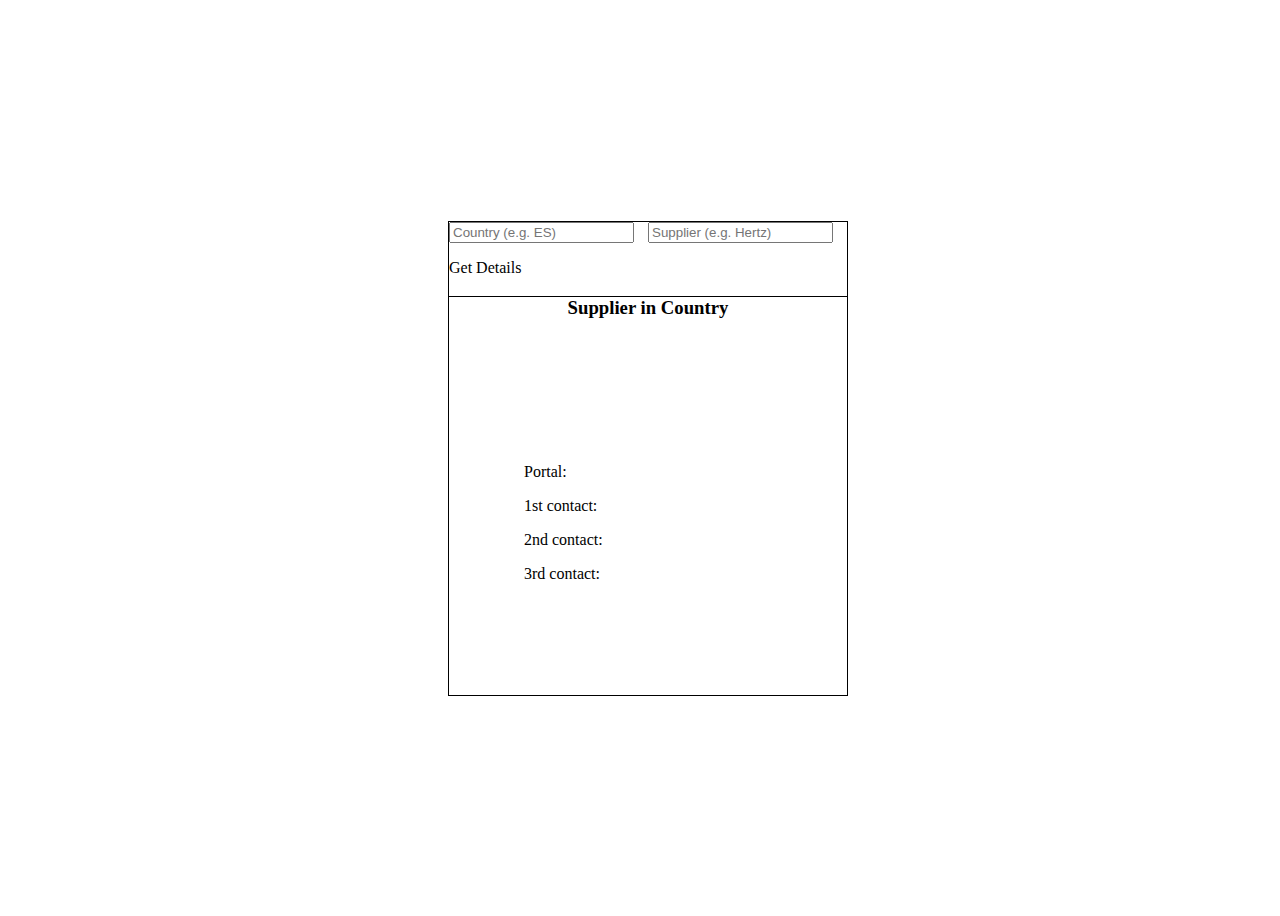
<file: PostEmail.html>
<!DOCTYPE html>
<html>
<head>
	<title>Resolution Support Contacts</title>
	<meta name="viewport" content="width=device-width, initial-scale=1.0">
	<link rel="stylesheet" type="text/css" href="PostEmail.css">
</head>
<body>

	<div id="layout">
		<div id="count">
			<input type="text" list="countries" id="country" placeholder="Country (e.g. ES)">
			<datalist id="countries">
				<option value="Cyprus (CY)">
				<option value="France (FR)">
				<option value="Germany (DE)">
				<option value="Greece (GR)">
				<option value="Ireland (IE)">
				<option value="Italy (IT)">
				<option value="Spain (ES)">
			</datalist>
			<p id="button">Get Details</p>
		</div>

		<div id="Supplier">
			<input type="text" list="suppliers" id="supplier" placeholder="Supplier (e.g. Hertz)">
			<datalist id="suppliers">
				<option value="Avis">
				<option value="Budget">
				<option value="Dollar">
				<option value="Easirent">
				<option value="Goldcar">
				<option value="SIXT">
				<option value="Thrifty">
			</datalist>
		</div>

		<div id="info">
			
			<div id="supplierInCountry">
				<h3 id="supincou">Supplier in Country</h3>
			</div>
			
			<div id="descriptors">
				<p>Portal:</p>
				<p>1st contact:</p>
				<p>2nd contact:</p>
				<p>3rd contact:</p>
			</div>

			<div id="supplierInfo">
				<p id="portal"></p>
				<p id="1st"></p>
				<p id="2nd"></p>
				<p id="3rd"></p>
			</div>
		</div>
	</div>

	<script type = "text/javascript" src="PostEmail.js"></script>
</body>
</html>
</file>
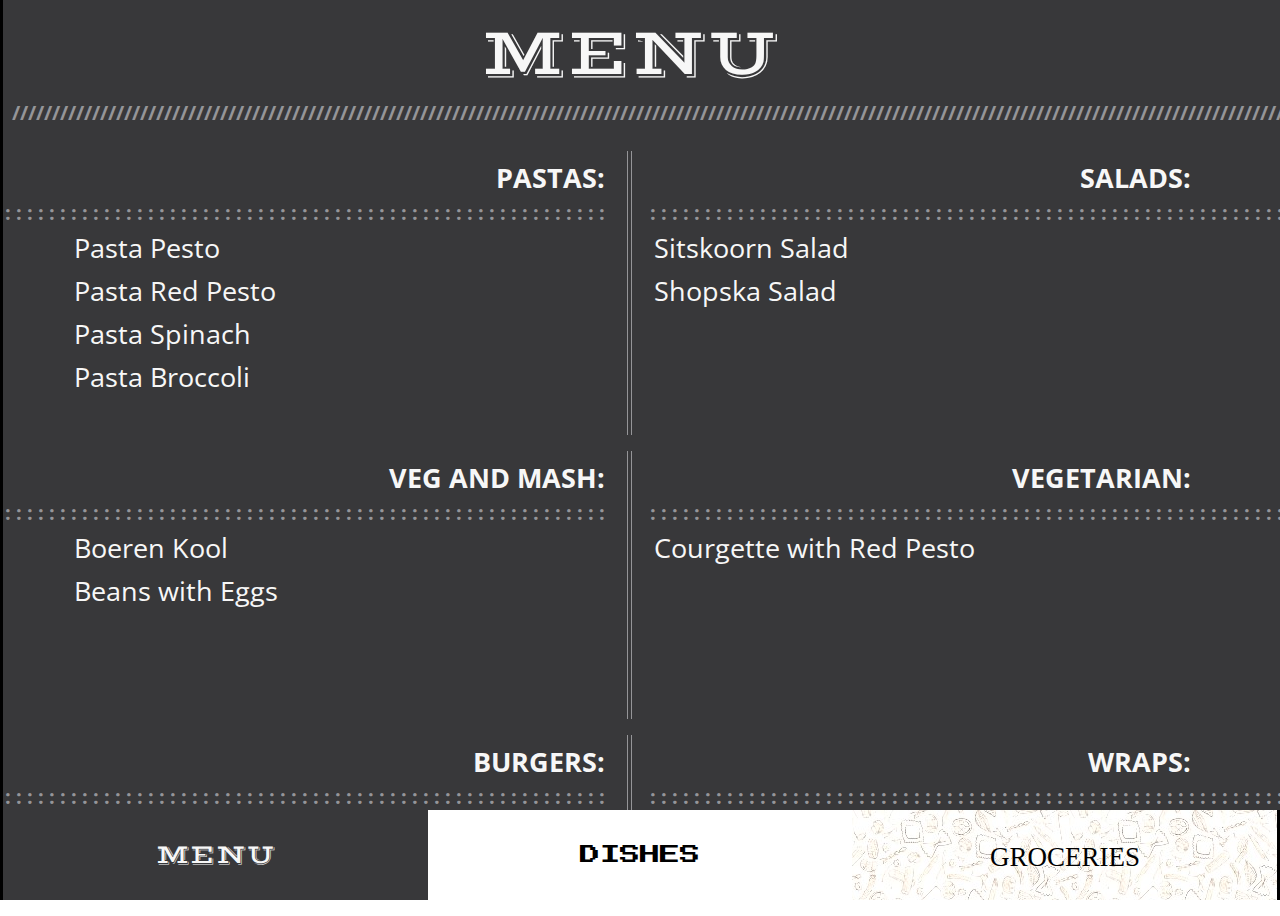
<file: Quicklist.html>
<!DOCTYPE html>
<html>
<head>
	<title>Quick List</title>
	<link rel="stylesheet" type="text/css" href="Quicklist.css">
	<link href="https://fonts.googleapis.com/css?family=Open+Sans+Condensed:300|Permanent+Marker|Press+Start+2P|Vast+Shadow&display=swap" rel="stylesheet">
	<meta name="viewport" content="width=device-width, initial-scale=1.0">
</head>
<body>
	<div id="screen">
		<div id="layout">
			<div id = "menu" class="tabcontent">
				<div id="men">
					<h1 id="header">MENU</h1>

					<p id="topdiv">////////////////////////////////////////////////////////////////////////////////////////////////////////////////////////////////////////////////////////////////</p>
						
					<ul id="pst"><strong class="sectionl">PASTAS:</strong>
						<li class="dividerleft">: : : : : : : : : : : : : : : : : : : : : : : : : : : : : : : : : : : : : : : : : : : : : : : : : : : : : : : : : : : : : : : : : : : :</li>
						<li class ="dsh" id="pp">Pasta Pesto</li>
						<li class ="dsh" id="prp">Pasta Red Pesto</li>
						<li class ="dsh" id="ps">Pasta Spinach</li>
						<li class ="dsh" id="pb">Pasta Broccoli</li>
					</ul>
					<ul id="slds"><strong class="sectionr">SALADS:</strong>
						<li class="dividerright">: : : : : : : : : : : : : : : : : : : : : : : : : : : : : : : : : : : : : : : : : : : : : : : : : : : : : : : : : : : : : : : : : : : : :</li>
						<li class ="dsh" id="ss">Sitskoorn Salad</li>
						<li class ="dsh" id="shs">Shopska Salad</li>
					</ul>
					<ul id="vnm"><strong class="sectionl">VEG AND MASH:</strong>
						<li class="dividerleft">: : : : : : : : : : : : : : : : : : : : : : : : : : : : : : : : : : : : : : : : : : : : : : : : : : : : : : : : : : : : : : : : : : : :</li>
						<li class ="dsh" id="bk">Boeren Kool</li>
						<li class ="dsh" id="eb">Beans with Eggs</li>
					</ul>
					<ul id="vg"><strong class="sectionr">VEGETARIAN:</strong>
						<li class="dividerright">: : : : : : : : : : : : : : : : : : : : : : : : : : : : : : : : : : : : : : : : : : : : : : : : : : : : : : : : : : : : : : : : : : : : :</li>
						<li class ="dsh" id="crp">Courgette with Red Pesto</li>
					</ul>
					<ul id="brgrs"><strong class="sectionl">BURGERS:</strong>
						<li class="dividerleft">: : : : : : : : : : : : : : : : : : : : : : : : : : : : : : : : : : : : : : : : : : : : : : : : : : : : : : : : : : : : : : : : : : : :</li>
					</ul>
					<ul id="wrps"><strong class="sectionr">WRAPS:</strong>
						<li class="dividerright">: : : : : : : : : : : : : : : : : : : : : : : : : : : : : : : : : : : : : : : : : : : : : : : : : : : : : : : : : : : : : : : : : : : : :</li>
					</ul>
				</div>
			</div>

			<div id="dishcontent" class="tabcontent">
				<div id = "dishlist">
					<h3 class="dishdivide">Welcome to Quicklist</h3>
					<p>You have chosen the following <br> dishes:</p>
					<p class="dishdivide">==============================</p>
					<ul id="dishlists"></ul>
					<p class="dishdivide">==============================</p>
					<p class="dishdivide">Thank you for using <br><br><strong>Quicklist</strong></p>
					<p class="dishdivide">Bon Appétit!</p>
				</div>
			</div>

			<div id="grocerycontent" class="tabcontent">
				<div id = "GroceryList">
					<h3>Vegetables:</h3>
					<ul class="ingr" id = "Veg"></ul>
					<h3>Condiments:</h3>
					<ul class="ingr" id = "Con"></ul>
					<h3>Dairy:</h3>
					<ul class="ingr" id = "Dai"></ul>
					<h3>Meat:</h3>
					<ul class="ingr" id = "Mea"></ul>
					<h3>Pastry:</h3>
					<ul class="ingr" id = "Pas"></ul>
				</div>
			</div>

			<div class="tab">
			  <button class="tablinks" onclick="openCity(event, 'menu')" id="menutab">MENU</button>
			  <button class="tablinks" onclick="openCity(event, 'dishcontent')" id="dishtab">DISHES</button>
			  <button class="tablinks" onclick="openCity(event,'grocerycontent')" id="grocerytab">GROCERIES</button>
			</div>
		</div>
	</div>

	<script type = "text/javascript" src="Quicklist.js"></script>
</body>
</html>
</file>
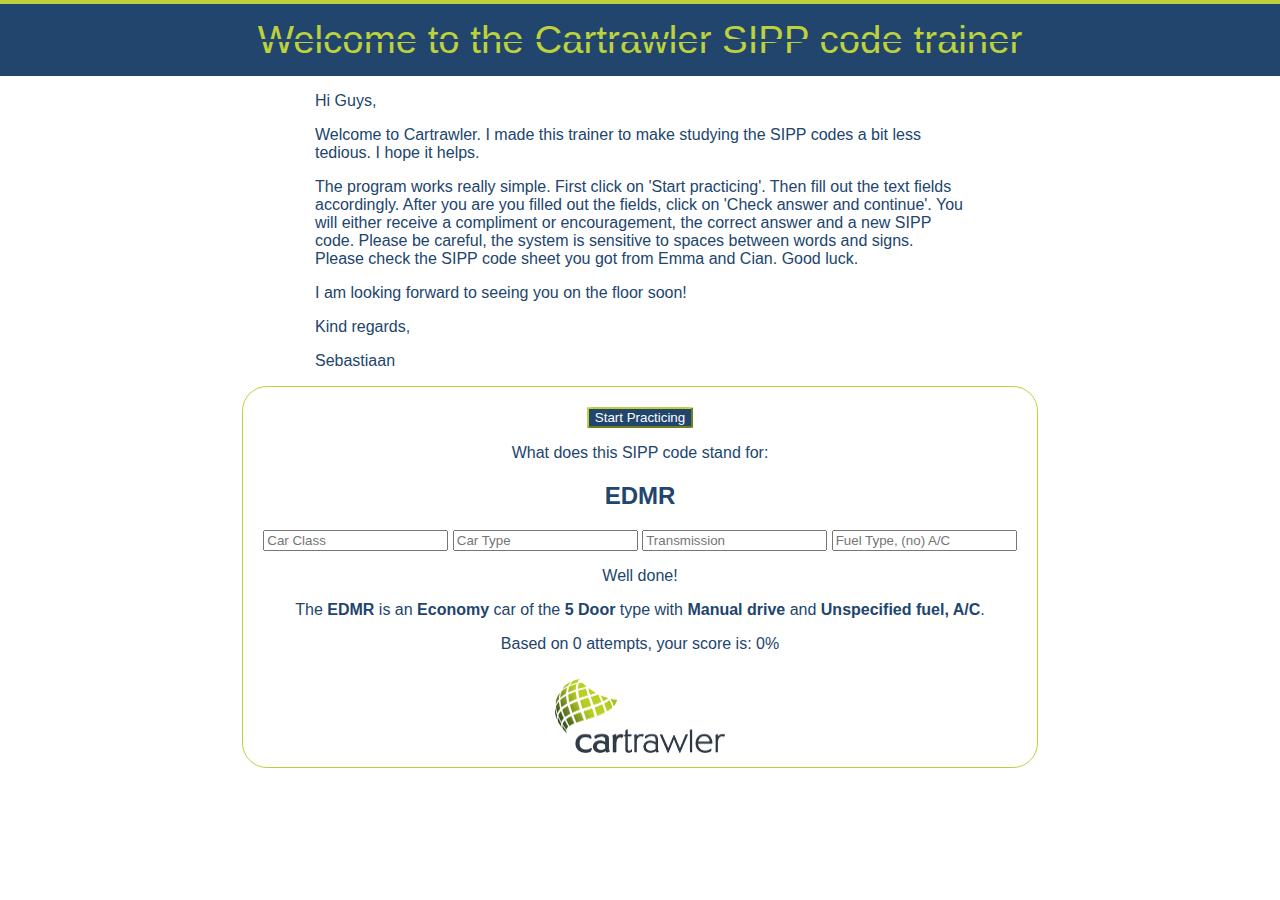
<file: SIPP.html>
<!DOCTYPE html>
<html>
<head>
	<title>SIPP code trainer</title>
	<link rel="stylesheet" type="text/css" href="SIPP.css">
	<meta name="viewport" content="width=device-widht, initial-scale=1.0">
</head>
<body>
	<h1>Welcome to the Cartrawler SIPP code trainer</h1>

	<div class = "IC">
		<div class = "intro">
			<p>Hi Guys,</p>
			<p>Welcome to Cartrawler. I made this trainer to make studying the SIPP codes a bit less tedious. I hope it helps.</p>
			<p>The program works really simple. First click on 'Start practicing'. Then fill out the text fields accordingly. After you are you filled out the fields, click on 'Check answer and continue'. You will either receive a compliment or encouragement, the correct answer and a new SIPP code. Please be careful, the system is sensitive to spaces between words and signs. Please check the SIPP code sheet you got from Emma and Cian. Good luck.</p>
			<p>I am looking forward to seeing you on the floor soon!</p>
			<p>Kind regards,</p>
			<p>Sebastiaan</p>
		</div>
	</div>

	<div class = "TC">
		<div class = "trainer">
			<button id="new">Start Practicing</button>

			<p>What does this SIPP code stand for:</p>
			<h2 id = sippcode>EDMR</h2>
			<p></p>
			<input type="text" name="Car Class" id="CC" placeholder="Car Class">
			<input type="text" name="Amount of doors" id="CD" placeholder="Car Type">
			<input type="text" name="Transmission Type" id="CT" placeholder="Transmission">
			<input type="text" name="Fuel and A/C" id="CF" placeholder="Fuel Type, (no) A/C">

			<p></p>
			
			<p id = answercheck>Well done!</p>
			<p id = correctanswer>The <strong>EDMR</strong> is an <strong>Economy</strong> car of the <strong>5 Door</strong> type with <strong>Manual drive</strong> and <strong>Unspecified fuel, A/C</strong>.</p>

			<p id = "score">Based on 0 attempts, your score is: 0%</p>

			<a href="https://bijsebas.github.io/SippCodeCheatSheet.html" target="_blank"><img class = "logo" src = "CTlogo.png"></a>
		</div>
	</div>

	<script type = "text/javascript" src="SIPP.js"></script>
</body>
</html>
</file>
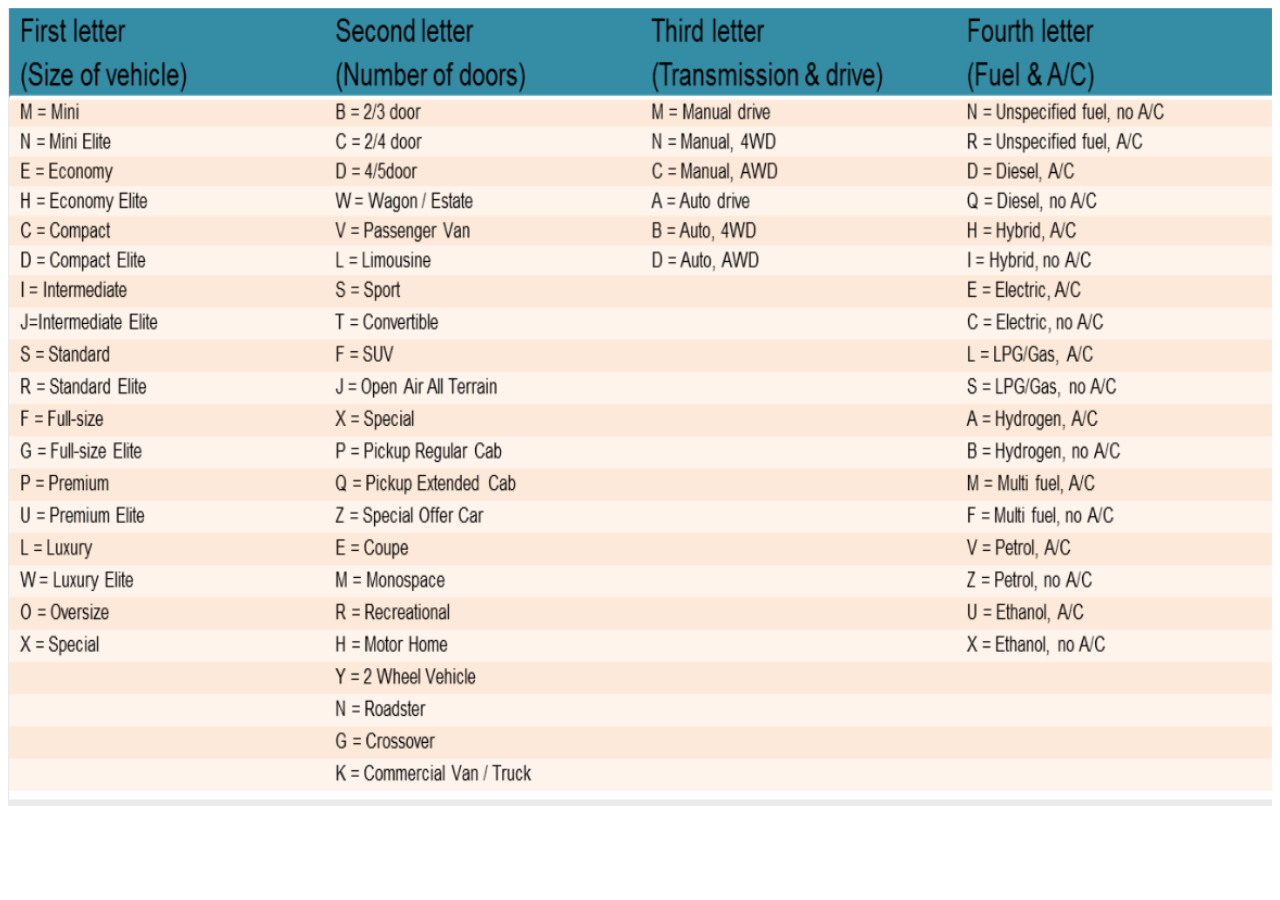
<file: SippCodeCheatSheet.html>
<!DOCTYPE html>
<html>
<head>
	<title>SIPP Code Cheat Sheet</title>
	<link rel="stylesheet" type="text/css" href="SCCS.css">
	<meta name="viewport" content="width=device-widht, initial-scale=1.0">
</head>
<body>
	<div class = "codes">
		<img src = "SippCodes.png">
	</div>
</body>
</html>
</file>
<file: PostEmail.css>
body {
	height:100vh;
	width:100vw;
	overflow:hidden;
}

#layout {
	height:100vh;
	width:100vw;
	display:grid;
	grid-template-columns:auto 200px 200px auto;
	grid-template-rows:auto 75px 400px auto;
}

#count {
	grid-column-start:2;
	grid-column-end:3;
	grid-row-start:2;
	grid-row-end:3;
	border:1px solid;
	border-bottom:0px;
	border-right:0px;
}

#Supplier {
	grid-column-start:3;
	grid-column-end:4;
	grid-row-start:2;
	grid-row-end:3;
	border:1px solid;
	border-bottom:0px;
	border-left:0px;
}

#info {
	grid-column-start:2;
	grid-column-end:4;
	grid-row-start:3;
	grid-row-end:4;
	border:1px solid;
	display:grid;
	grid-template-columns:50% 50%;
	grid-template-rows: 150px 250px;
}

#supplierInCountry {
	grid-row-start:1;
	grid-row-end:2;
	grid-column-start:1;
	grid-column-end:3;
	text-align: center;
}

#descriptors{
	grid-row-start:2;
	grid-row-end:3;
	grid-column-start:1;
	grid-column-end:2;
	padding-left: 75px;
}

#supplierInfo{
	grid-row-start:2;
	grid-row-end:3;
	grid-column-start:2;
	grid-column-end:3;
}

#button:hover {
	cursor:pointer;
}

#supincou {
	margin-top:0px;
}

#logo {
	width:30%;
	float:left;
	padding:10px;
	margin-top:0px;
}
</file>
<file: Quicklist.css>
/*General CSS*/

body {
	height:100vh;
	width:100vw;
	overflow:hidden;
}

#screen {
	position: absolute;
    top: 0; right: 0; bottom: 0; left: 0;
	padding:0px;
	height:100vh;
	width:100vw;
	display:flex;
	justify-content: center;
	align-items:center;
	background-color: black;
}

#layout {
	width:99.6vw;
	height:100vh;
}

li {
	list-style: none;
	padding: 0px;
	margin-left: 10px;
	width: max-content;
}

ul {
	padding-left: 5px;
	cursor: default;
}

::-webkit-scrollbar {
  width: 5px;
}

::-webkit-scrollbar-track {
  box-shadow: inset 0px 0px 0px white; 
  border-radius: 10px;
}

::-webkit-scrollbar-thumb {
  background: #cccccc; 
  border:solid;
  border-radius: 10px;
  border-width: 1px;
  border-color: #bbbbbb;
}

/*CSS for menu*/
#menu{
	padding: 0px;
	width: 100vw;
	border: none;
}

#men {
	font-family: 'Open Sans Condensed', sans-serif;
	display: grid;
	grid-template-columns: 49vw 49vw;
	grid-template-rows: 10vh 45px 300px 300px 300px;
	color:#F7F7F7;
	height: 90vh;
	width: 100vw;
	background-color: #38383A;
	overflow-y:scroll;
}

#men ul {
	padding-top: 7.5px;
	font-size: 3vh;
}

#men li {
	padding-top: 3px;
	padding-bottom: 3px;
}

.dsh{
	padding-left:0.5vw;
}

.dsh:hover {
	cursor: pointer;
	font-weight: bold;
}

.dsh:active {
	animation: fadeOutEffect 0.2s;
}

@keyframes fadeOutEffect {
  from {opacity: 1;}
  to {opacity: 0;}
}

#header {
	grid-column-start: 1;
	grid-column-end: 3;
	grid-row-start: 1;
	grid-row-end: 2;
	border: solid;
	border-width: 0px;
	margin-bottom:0px;
	margin-top: 0px;
	text-align: center;
	font-family: 'Vast Shadow', cursive;
	font-size: 7.5vh;
	font-weight: normal;
	height: 11.25vh;
	cursor: default;
	padding-top: 1.3vh;
}

#topdiv {
	grid-column-start: 1;
	grid-column-end: 3;
	grid-row-start: 2;
	grid-row-end: 3;
	font-family: 'Open Sans Condensed', sans-serif;
	text-align: center;
	font-size: 1.57vw;
	font-weight: bold;
	color:#959598;
	padding:1vh;
	margin:0px;
	cursor: default;
}

.sectionl{
	grid-row-start:1;
	grid-row-end:2;
	padding-right:1vw;
}

.sectionr{
	grid-row-start:1;
	grid-row-end:2;
}

.dividerleft {
	grid-row-start:2;
	grid-row-end:3;
	color:#959598;
	float: right;
	font-size: 1.57vw;
	font-weight: bold;
	overflow-x:hidden;
	margin-right:1vw;
}

.dividerright {
	grid-row-start:2;
	grid-row-end:3;
	color:#959598;
	float: left;
	font-size: 1.57vw;
	font-weight: bold;
	overflow-x: hidden;
	margin-left:1vw;
}

.item {
	grid-row-start:3;
	grid-row-end:4;
}

#pst {
	grid-column-start: 1;
	grid-column-end: 2;
	grid-row-start: 3;
	grid-row-end: 4;
	margin: 0px;
	margin-right:0.125vw;
	margin-top: 1.8vh;
	color:#F7F7F7;
	text-align: right;
	padding-right: 0.7vw;
	padding-left: 4.3vw;
	border-right: solid 0.1vw;
	border-color:#959598;
}

#slds {
	grid-column-start: 2;
	grid-column-end: 3;
	grid-row-start: 3;
	grid-row-end: 4;
	margin: 0px;
	margin-left: 0.125vw;
	margin-right: 0.125vw;
	margin-top: 1.8vh;
	color: #F7F7F7;
	text-align: right;
	padding-right: 5vw;
	border-left: solid 0.1vw;
	border-color:#959598;
}

#vnm {
	grid-column-start: 1;
	grid-column-end: 2;
	grid-row-start: 4;
	grid-row-end: 5;
	margin: 0px;
	margin-right:0.125vw;
	margin-top: 1.8vh;
	margin-bottom: 1.8vh;
	color:#F7F7F7;
	text-align: right;
	padding-right: 0.7vw;
	padding-left: 4.3vw;
	border-right: solid 0.1vw;
	border-color:#959598;
}

#vg {
	grid-column-start: 2;
	grid-column-end: 3;
	grid-row-start: 4;
	grid-row-end: 5;
	margin: 0px;
	margin-left: 0.125vw;
	margin-right: 0.125vw;
	margin-top: 1.8vh;
	margin-bottom: 1.8vh;
	color: #F7F7F7;
	text-align: right;
	padding-right: 5vw;
	border-left: solid 0.1vw;
	border-color:#959598;
}

#brgrs {
	grid-column-start: 1;
	grid-column-end: 2;
	grid-row-start: 5;
	grid-row-end: 6;
	margin: 0px;
	margin-right:0.125vw;
	margin-bottom: 1.8vh;
	color:#F7F7F7;
	text-align: right;
	padding-right: 0.7vw;
	padding-left: 4.3vw;
	border-right: solid 0.1vw;
	border-color:#959598;
}

#wrps {
	grid-column-start: 2;
	grid-column-end: 3;
	grid-row-start: 5;
	grid-row-end: 6;
	margin: 0px;
	margin-left: 0.125vw;
	margin-right: 0.125vw;
	margin-bottom: 1.8vh;
	color: #F7F7F7;
	text-align: right;
	padding-right: 5vw;
	border-left: solid 0.1vw;
	border-color:#959598;
}

/*CSS for list of chosen dishes*/

#dishcontent {
	padding:0px;
	width: 100vw;
	height:90vh;
	border: none;
	background-image:url("dishlistbg.jpg");
	background-size:cover;
	overflow-y: scroll;
	display:flex;
}

#dishlist {
	font-family: 'Press Start 2P', cursive;
	font-size:1.5vh;
	font-weight: lighter;
	background-color: white;
	padding-bottom: 15px;
	border-style: solid;
	border-width: 1.5px;
	width: 99.6vw;
	max-width: max-content;
	height: max-content;
	overflow-y: scroll;
	overflow-x: hidden;
	cursor: default;
	padding-top: 1vh;
	padding-left: 1vh;
	margin:0 auto;
	margin-top:5vh;
	margin-bottom:5vh;
	align-items: center;
}

.dishdivide {
	text-align: center;
}

#dishlists ul{
	margin: 0px;
	height: 0px;
	padding: 0px;
	margin-bottom: 7.5px;
}

#dishlists li {
	padding-top: 3px;
	padding-bottom: 3px;
	margin-left: 0px;
}

h1 {
	margin-top: 0px;
	margin-bottom: 0px;
}

/*CSS for shoppinglist*/
#grocerycontent {
	padding: 0px;
	width: 100vw;
	height: 90vh;
	border: none;
	background-image:url("dishlistbg.jpg");
	background-size:cover;
	overflow-y: scroll;
}

.ingr{
	margin: 3px;
}

#GroceryList {
	padding:15px;
	border-style: solid;
	border-width: 0.02vw;
	background-image: url('foodbg.jpg');
	width: max-content;
	height: max-content;
	font-family: 'Permanent Marker', cursive;
	font-size: 3vh;
	cursor: default;
	margin:0 auto;
	margin-top:5vh;
	margin-bottom:5vh;
}

/*Tabs*/

/* Style the tab */
.tab {
  overflow: hidden;
  border: none;
  width: 99.6vw;
  animation: fadeInEffect 0.5s;
}

#menutab {
	background-color: #38383A;
	color: #F7F7F7;
	font-family: 'Vast Shadow', cursive;
	font-size: 3vh;
	width: 33.2vw;
}

#dishtab {
	background-color: white;
	color: black;
	font-family: 'Press Start 2P', cursive;
	font-size: 2.25vh;
	width: 33.2vw;
}

#grocerytab {
	background-image: url('foodbg.jpg');
	color: black;
	font-family: 'Permanent Marker', cursive;
	font-size: 3vh;
	padding-bottom: 9px;
	width: 33.2vw;
}

/* Style the buttons that are used to open the tab content */
.tab button {
  background-color: inherit;
  float: left;
  border: none;
  outline: none;
  cursor: pointer;
  margin-bottom: 0px;
  padding: 14px 16px;
  transition: 0.3s;
  height:10vh;
}

/* Change background color of buttons on hover */
.tab button:hover {
  background-color: #ddd;
}

/* Create an active/current tablink class */
.tab button.active {
  background-color: #ccc;
}

/* Style the tab content */
.tabcontent {
  display: none;
  padding: 6px 12px;
  border: 1px solid #ccc;
  border-top: none;
  animation: fadeInEffect 0.5s;
}

@keyframes fadeInEffect {
  from {opacity: 0;}
  to {opacity: 1;}
}
</file>
<file: SIPP.css>
body {
	margin: 0px;
	width:100vw;
}

h1 {
	display: flex;
	align-items: center;
	justify-content: center;
	font-family: quicksand_semibold,Helvetica,Arial,sans-serif;
	font-weight: normal;
	font-size: 3vw;
	background-color: #21456d;
	color: #bcd13c;
	height: 8vh;
	margin: 0px;
	border-top: 0.5vh solid;
	border-color: #bcd13c;
	text-decoration: line-through #21456d;
}

.IC {
	display: flex;
	justify-content: center;
	padding-left:5px;
	padding-right:5px;
}

.intro {
	width: 100vw;
	max-width: 650px;
	text-align: left;
	font-family: quicksand,Helvetica,Arial,sans-serif;
	color: #21456d;
}

.TC {
	display: flex;
	justify-content: center;
}

.trainer {
	text-align: center;
	border-style: solid;
	padding: 20px;
	padding-bottom: 0px;
	border-width: 1px;
	border-radius: 25px;
	font-family: quicksand_semibold,Helvetica,Arial,sans-serif;
	color: #21456d;
	border-color: #bcd13c;
	width:100vw;
	max-width:max-content;
	height:100vh;
	max-height: max-content;
}

.logo {
	height: 74.5px;
	width: 169.5px;
	margin: 10px;
	position: flex;
}

#new {
	background-color: #21456d;
	border-color: #bcd13c;
	border-radius: 5%;
	font-family: quicksand_semibold,Helvetica,Arial,sans-serif;
	color: #ffffff;
	margin: 0px;
}

button:focus, input:focus{
    outline: none;
}
</file>
<file: SCCS.css>
.codes {
	display: flex;
	justify-content: center;
}

img {
	width:100vw;
}
</file>
